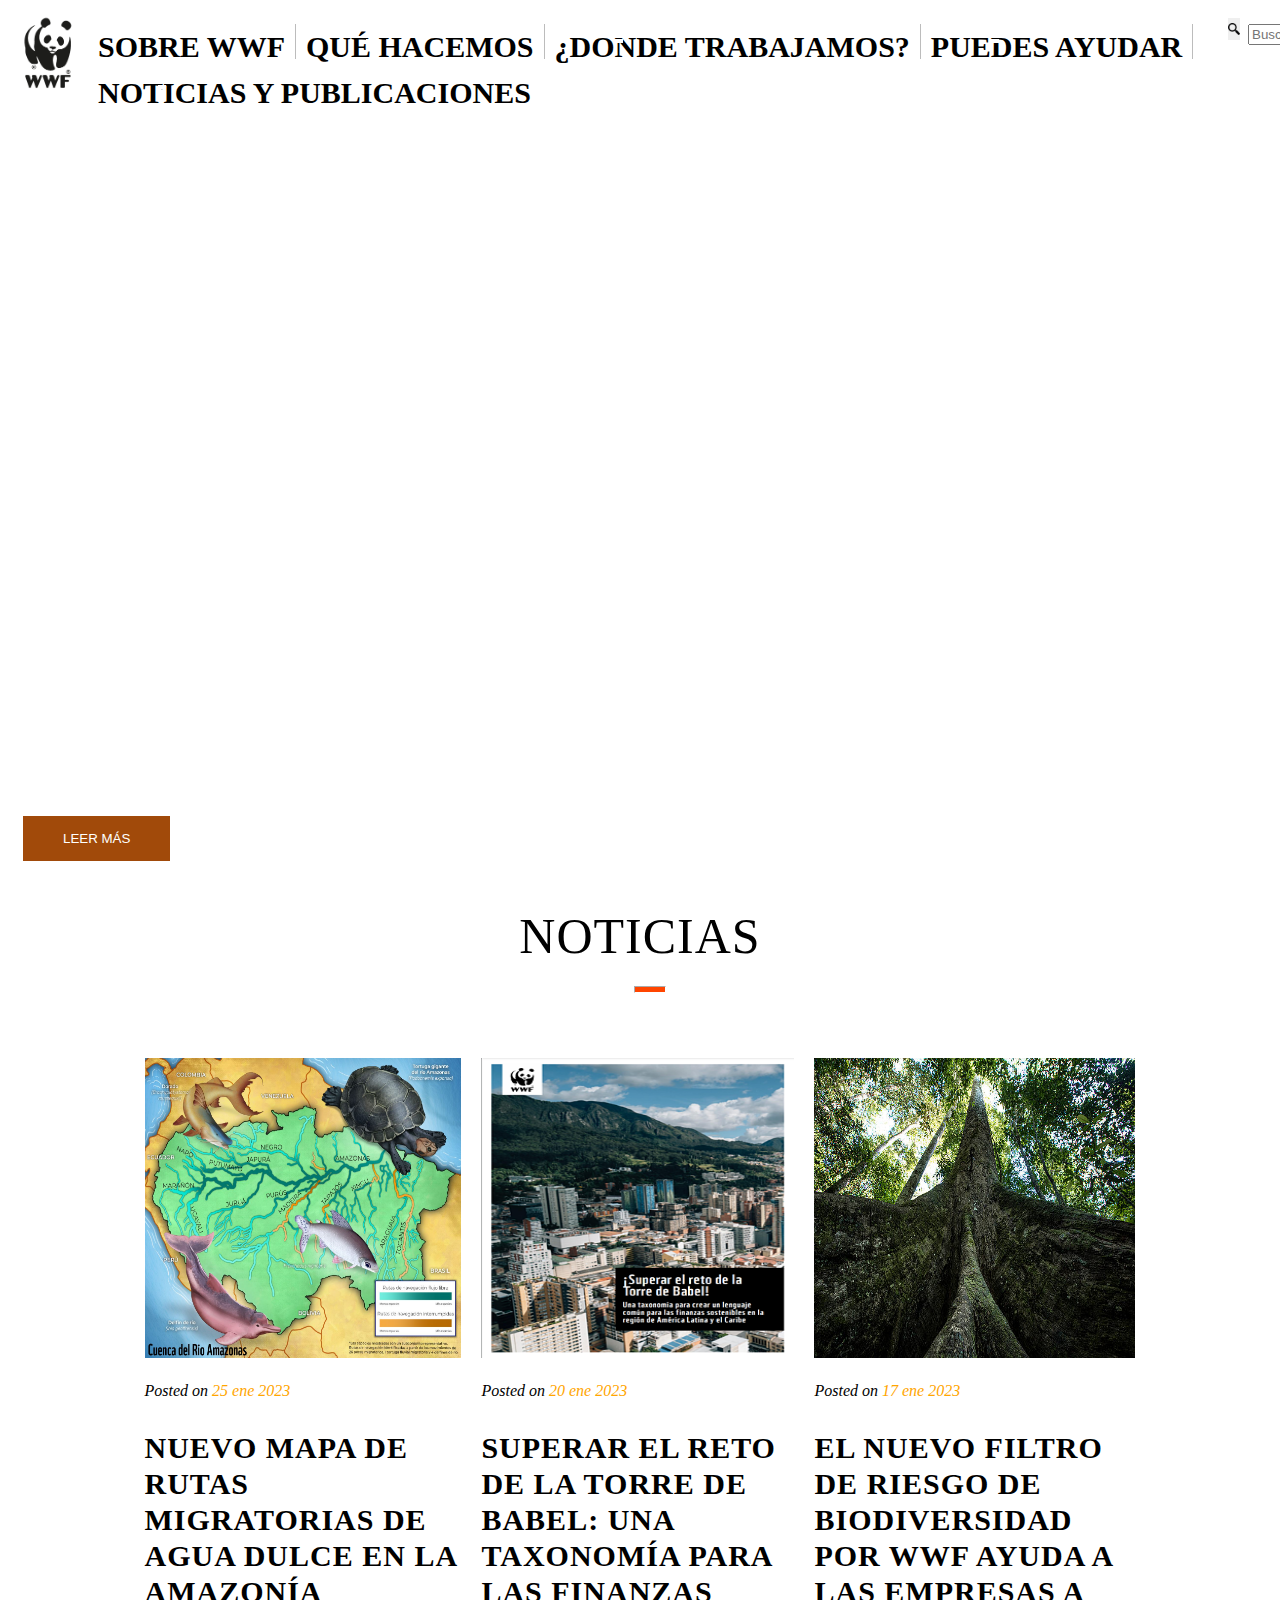
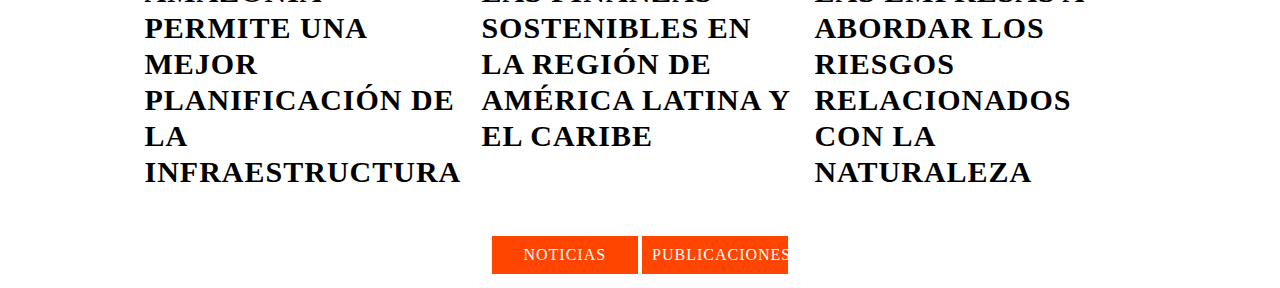
<file: index.html>
<!DOCTYPE html>
<html lang="en">

<head>
    <meta charset="UTF-8">
    <meta http-equiv="X-UA-Compatible" content="IE=edge">
    <meta name="viewport" content="width=device-width, initial-scale=1.0">
    <link rel="stylesheet" href="./css/format.css">
    <meta name="author" content="Andres Catalina, Andres Montes, Sergio Pinilla, Pablo García-Bermejo, Jorge Aguado, Cain Rodriguez, Adrian Zazo, Julio">
    <link href="//db.onlinewebfonts.com/c/596b9b0742c4fb004a2adcaf9861a128?family=WWF" rel="stylesheet"
        type="text/css" />
    <!--ABRIR CON LIVE SERVER PARA PODER VER EL TIPO DE LETRA CORRECTA-->
    <title>WWF</title>
</head>

<body>
    <header>
        <nav>
            <ul class="ul_logo">
                <img src="./img/logo.png" alt="Logo" class="logo_header">
            </ul>
            <div id="menu"> 
                <ul class="menup"> 
                    <li><a href="">SOBRE WWF</a>
                        <ul> 
                            <li><span></span><a href="#opcion1">Que es WWF</a></li>
                            <hr class="h_nav"> 
                            <li><span></span><a href="./forms/formulario1.html">Voluntarios</a></li> 
                            <hr class="h_nav">
                            <li><span></span><a href="./forms/formulario3.html">Colabora</a></li>
                            <hr class="h_nav"> 
                            <li><span></span><a href="#opcion2">Objetivos globales</a></li> 
                            <hr class="h_nav"> 
                            <li><span></span><a href="">Contacto y Oficinas</a></li> 
                        </ul> 
                    </li>
                    <li class="divider"></li> 
                    <li class="dropdown"><a href="">Qué Hacemos</a> 
                        <ul> 
                            <li><span></span><a href="#opcion1">Clima y energia</a></li>
                            <hr class="h_nav"> 
                            <li><span></span><a href="#opcion2">Bosques</a></li> 
                            <hr class="h_nav"> 
                            <li><span></span><a href="#opcion2">Alimentos</a></li> 
                            <hr class="h_nav"> 
                            <li><span></span><a href="#opcion2">Agua dulce</a></li> 
                            <hr class="h_nav"> 
                            <li><span></span><a href="#opcion2">Governanza</a></li> 
                            <hr class="h_nav"> 
                            <li><span></span><a href="#opcion2">Oceanos</a></li>
                            <hr class="h_nav"> 
                            <li><span></span><a href="#opcion2">Vida Silvestre</a></li> 
                            <hr class="h_nav"> 
                            <li><span></span><a href="#opcion2">finanzas</a></li> 
                            <hr class="h_nav"> 
                            <li><span></span><a href="./forms/formulario4.html">Apadrina</a></li>  
                            <hr class="h_nav"> 
                            <li><span></span><a href="#opcion2">Nuevo acuerdo por la naturaleza</a></li> 
                            <hr class="h_nav"> 
                            <li><span></span><a href="./forms/formulario2.html">Denuncia</a></li> 
                        </ul> 
                    </li>
                    <li class="divider"></li>  
                    <li class="dropdown"><a href="">¿Donde Trabajamos?</a>
                        <ul>
                            <hr class="h_nav"> 
                            <li><span></span><a href="#opcion2">WWF en el mundo</a></li> 
                            <hr class="h_nav"> 
                            <li><span></span><a href="#opcion2">Amazonía</a></li> 
                        </ul>
                    </li>
                    <li class="divider"></li>  
                    <li class="dropdown"><a href="">Puedes Ayudar</a>
                        <ul>
                            <hr class="h_nav"> 
                            <li><span></span><a href="/forms/formulario6.html">Hazte socio</a></li>
                            <hr class="h_nav"> 
                            <li><span></span><a href="/forms/formulario7.html">Rescate Animal</a></li>
                            <hr class="h_nav"> 
                        </ul>
                    </li> 
                    <li class="divider"></li>
                    <li class="dropdown"><a href="">Noticias y Publicaciones</a> 
                        <ul> 
                            <li><span></span><a href="/forms/formulario5.html">Suscribete</a></li>
                            <hr class="h_nav"> 
                            <li><span></span><a href="#opcion2">Publicaciones</a></li> 
                            <hr class="h_nav"> 
                            </li> 
                        </ul> 
                    </li>
                </ul>
            </div>
            <ul>
                <div>
                    <form>
                        <input type="text" placeholder="Buscar..." name="search">
                        <button type="submit" class="busqueda"><i class="fa fa-search"></i></button>
                    </form>
                </div>
            </ul>
        </nav>
    </header>
        <div class="myDiv">
            <div class="myDiv2">
                <h1 class="titulo2">WWF CELEBRA ACUERDO MUNDIAL POR LA BIOSIVERSIDAD</h1>
                <button class="boton" type="button" onclick="Próximamente">LEER MÁS</button>
            </div>
        </div>
    <div class="titulo">
        <br>Noticias
        <hr>
    </div>
    <div class="flex1 , div_imagenes">
        <div class="div_img1"> <img src="./img/primeraimagen.jpg" alt="" class="primeraimagen">
            <span class="cursiva , formato_texto">Posted on</span>
            <span class="cursiva , color_naranja , formato_texto">25 ene 2023</span>
            <p class="font30">Nuevo mapa de rutas migratorias de agua dulce en la Amazonía permite una mejor
                planificación de la infraestructura</p>
        </div>
        <div class="div_img2"> <img src="./img/segundaimagen.png" alt="" class="segundaimagen">
            <span class="cursiva , formato_texto">Posted on</span>
            <span class="cursiva , color_naranja , formato_texto">20 ene 2023</span>
            <p class="font30">Superar el reto de la Torre de Babel: una taxonomía para las finanzas sostenibles en
                la
                región de América Latina y el Caribe</p>
        </div>
        <div class="div_img3"> <img src="./img/terceraimagen.jpg" alt="" class="terceraimagen">
            <span class="cursiva , formato_texto">Posted on</span>
            <span class="cursiva , color_naranja , formato_texto">17 ene 2023</span>
            <p class="font30">El nuevo Filtro de Riesgo de Biodiversidad por WWF ayuda a las empresas a abordar los
                riesgos relacionados con la naturaleza</p>
        </div>
    </div>
    <div class="flex_noticiaspublicaciones">
        <p>NOTICIAS</p>
        <p>PUBLICACIONES</p>
    </div>
</body>

</html>
</file>
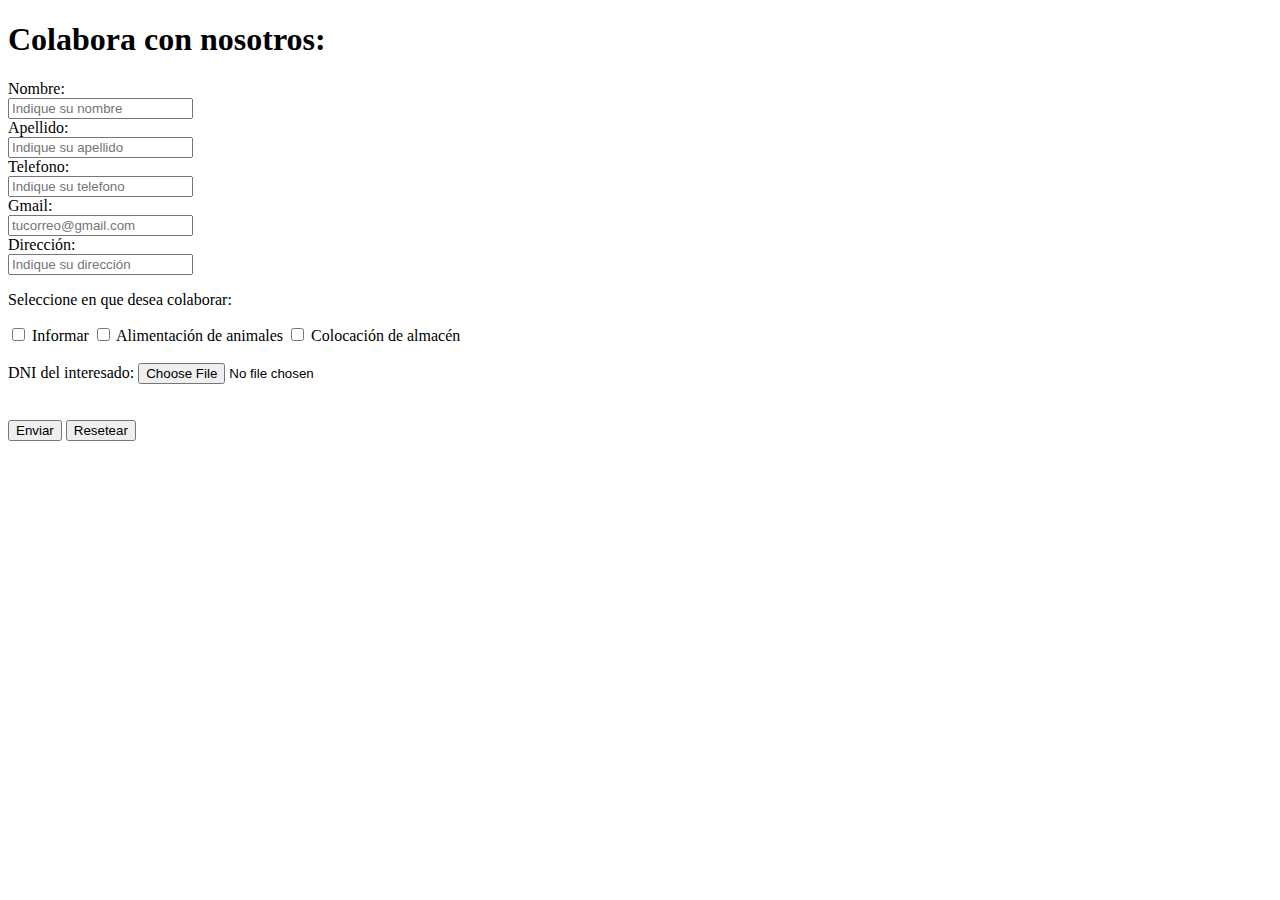
<file: forms/formulario1.html>
<!DOCTYPE html>
<html lang="en">
<head>
    <meta charset="UTF-8">
    <meta http-equiv="X-UA-Compatible" content="IE=edge">
    <meta name="viewport" content="width=device-width, initial-scale=1.0">
    <meta name="author" content="Andres Catalina">
    <title>Colabora con nosotros</title>
</head>
<body>
    <h1>Colabora con nosotros:</h1>
    <form action="../result_form/resultado_colabora.php" method="post">
        <label for="nombre">Nombre:</label><br>
        <input type="text" id="nombre" name="nombre" placeholder="Indique su nombre"><br>
        <label for="apellido">Apellido:</label><br>
        <input type="text" id="apellido" name="apellido" placeholder="Indique su apellido"><br>
        <label for="telefono">Telefono:</label><br>
        <input type="tel" id="telefono" name="telefono" pattern="[0-9]{3}[0-9]{3}[0-9]{3}" placeholder="Indique su telefono"><br>
        <label for="email">Gmail:</label><br>
        <input type="email" id="email" name="email"placeholder="tucorreo@gmail.com"><br>
        <label for="dirección">Dirección:</label><br>
        <input type="text" id="dirección" name="direccion" placeholder="Indique su dirección">
        <p>Seleccione en que desea colaborar:</p>
        <input type="checkbox" id="informar" name="servicio1" value="informar">
        <label>Informar</label>
        <input type="checkbox" id="alimentacion" name="servicio2" value="alimentacion de animales">
        <label>Alimentación de animales</label>
        <input type="checkbox" id="almacen" name="servicio3" value="colocacion de almacen">
        <label>Colocación de almacén</label><br><br>
        <label>DNI del interesado:</label>
        <input type="file" id="imagen" name="imagen"><br>
        <br><br>
        <input type="submit" value="Enviar">
        <input type="reset" value="Resetear">
      </form> 
</body>
</html>
</file>
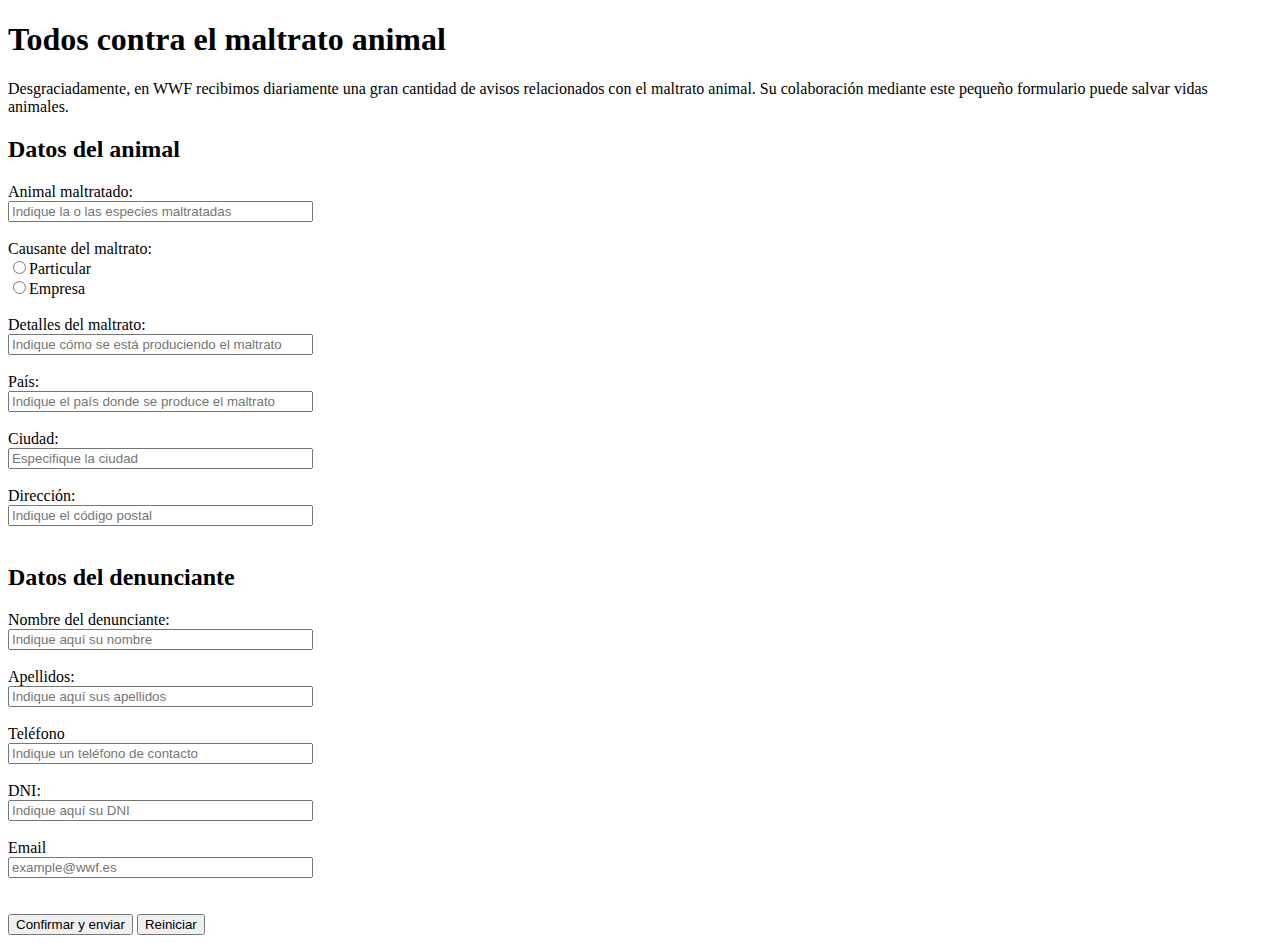
<file: forms/formulario2.html>
<!DOCTYPE html>
<html lang="en">
<head>
    <meta charset="UTF-8">
    <meta http-equiv="X-UA-Compatible" content="IE=edge">
    <meta name="viewport" content="width=device-width, initial-scale=1.0">
    <meta name="author" content="Sergio Pinilla">
    <title>Maltrato animal</title>
    <style>

    </style>
</head>
<body>
    <h1>Todos contra el maltrato animal</h1>
    <p>Desgraciadamente, en WWF recibimos diariamente una gran cantidad de avisos relacionados con el maltrato animal. Su colaboración mediante este pequeño formulario puede salvar vidas animales.</p>
    <form action="../result_form/resultados_denuncias.php" method="post">
        <h2>Datos del animal</h2>
            <label>Animal maltratado:</label><br>
                <input type="text" size="35" id="Animal" name="Animal" placeholder="Indique la o las especies maltratadas"><br><br>
            <label>Causante del maltrato:</label><br>
                <input type="radio" id="Particular" name="elemento1" value="Particular">Particular<br>
                <input type="radio" id="Empresa" name="elemento1" value="Empresa">Empresa<br><br>
            <label>Detalles del maltrato:</label><br>
                <input type="text" size="35" id="Detalles" name="Detalles" placeholder="Indique cómo se está produciendo el maltrato"><br><br>
            <label>País:</label><br>
                <input type="text" size="35" id="Pais" name="Pais" placeholder="Indique el país donde se produce el maltrato"><br><br>
            <label>Ciudad:</label><br>
                <input type="text" size="35" id="Ciudad" name="Ciudad" placeholder="Especifique la ciudad"><br><br>
            <label>Dirección:</label><br>
                <input type="text" maxlength="5" size="35" id="Dirección" name="Dirección" placeholder="Indique el código postal"><br><br>
        <h2>Datos del denunciante</h2>
            <label>Nombre del denunciante:</label><br>
                <input type="text" size="35" maxlength="10" id="Nombre" name="Nombre" placeholder="Indique aquí su nombre"><br><br>
            <label>Apellidos:</label><br>
                <input type="text" size="35" maxlength="10" id="Apellidos" name="Apellidos" placeholder="Indique aquí sus apellidos"><br><br>
            <label>Teléfono</label><br>
                <input type="tel" size="35" maxlength="9" id="Teléfono" name="Teléfono" pattern="[0-9]{3}[0-9]{3}[0-9]{3}" placeholder="Indique un teléfono de contacto"><br><br>
            <label>DNI:</label><br>
                <input type="text" size="35" maxlength="9" id="DNI" name="DNI" pattern="[0-9]{8}[A-Za-z]{1}" placeholder="Indique aquí su DNI"><br><br>
            <label>Email</label><br>
                <input type="email" placeholder="example@wwf.es" size="35" maxlength="30" id="Email" name="Email"><br><br><br>
        <input type="submit" value="Confirmar y enviar">
        <input type="reset" value="Reiniciar">
    </form>
</body>
</html>
</file>
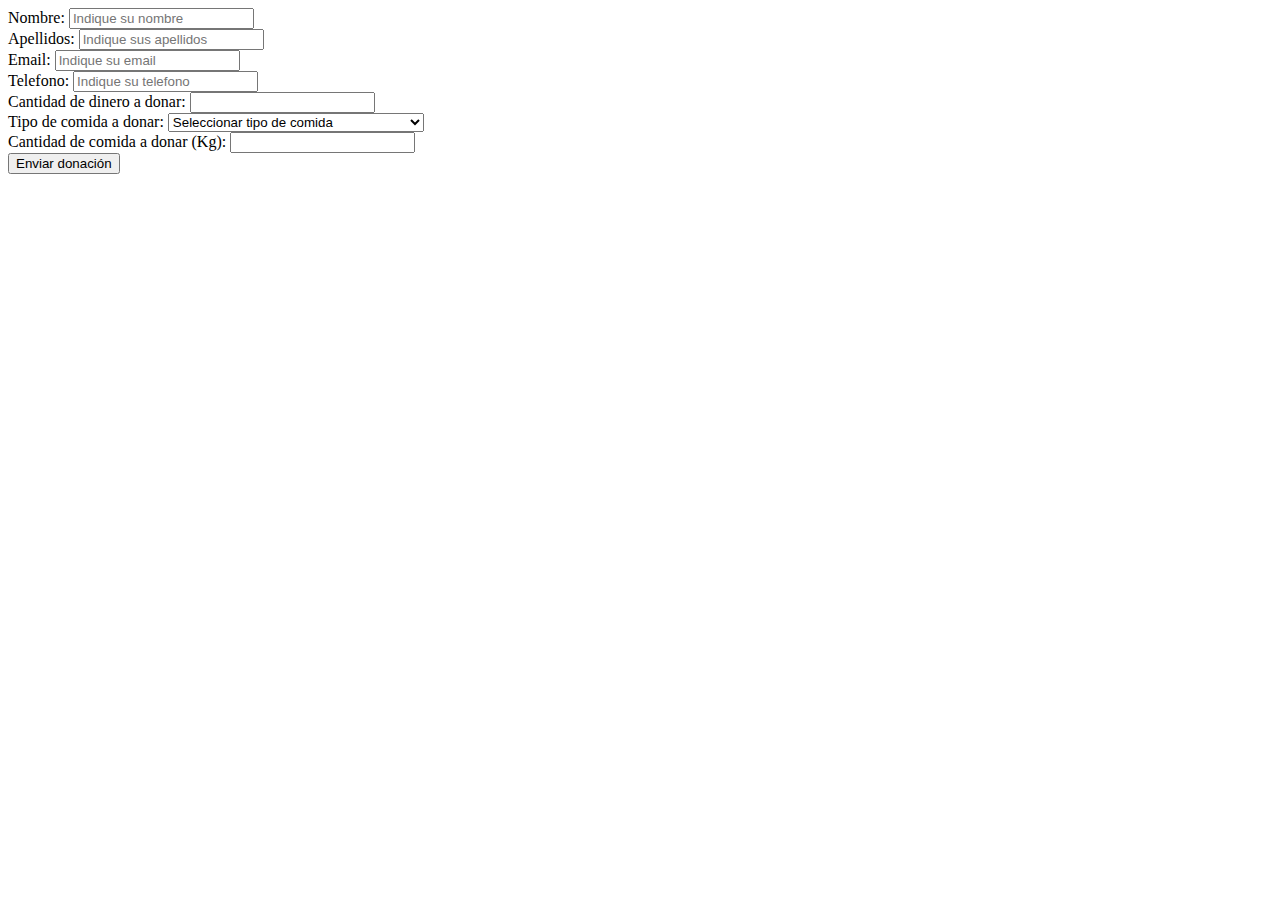
<file: forms/formulario3.html>
<!DOCTYPE html>
<html lang="en">
<head>
    <meta charset="UTF-8">
    <meta http-equiv="X-UA-Compatible" content="IE=edge">
    <meta name="viewport" content="width=device-width, initial-scale=1.0">
    <title>Document</title>
</head>
<body>
    <form action="../result_form/resultadosdonaciones.php" method="post">

        <label for="nombre">Nombre:</label>
        <input type="text" id="nombre" name="nombre" placeholder="Indique su nombre"><br>

        <label for="nombre">Apellidos:</label>
        <input type="text" id="Apellidos" name="apellidos" placeholder="Indique sus apellidos"><br>
      
        <label for="email">Email:</label>
        <input type="text" id="email" name="email" placeholder="Indique su email"><br>
      
        <label for="Telefono">Telefono:</label>
        <input type="text" id="Telefono" name="telefono" placeholder="Indique su telefono"><br>

        <label for="cantidad-dinero">Cantidad de dinero a donar:</label>
        <input type="number" id="cantidad-dinero" name="cantidad-dinero"><br>
      
        <label for="tipo-comida">Tipo de comida a donar:</label>
        <select id="tipo-comida" name="tipo-comida">
        <option value="tipo-de-comida">Seleccionar tipo de comida</option>
          <option value="humeda">Comida húmeda para perros o gatos</option>
          <option value="seca">Comida seca para perros o gatos</option>
          <option value="snacksygolosinas">Snacks y golosinas para perros o gatos</option>
          <option value="exóticos">Alimentos para animales exóticos</option>
        </select><br>
      
        <label for="cantidad-comida">Cantidad de comida a donar (Kg):</label>
        <input type="number" id="cantidad-comida" name="cantidad-comida"><br>
      
        <input type="submit" value="Enviar donación">
      </form>
</body>
</html>
</file>
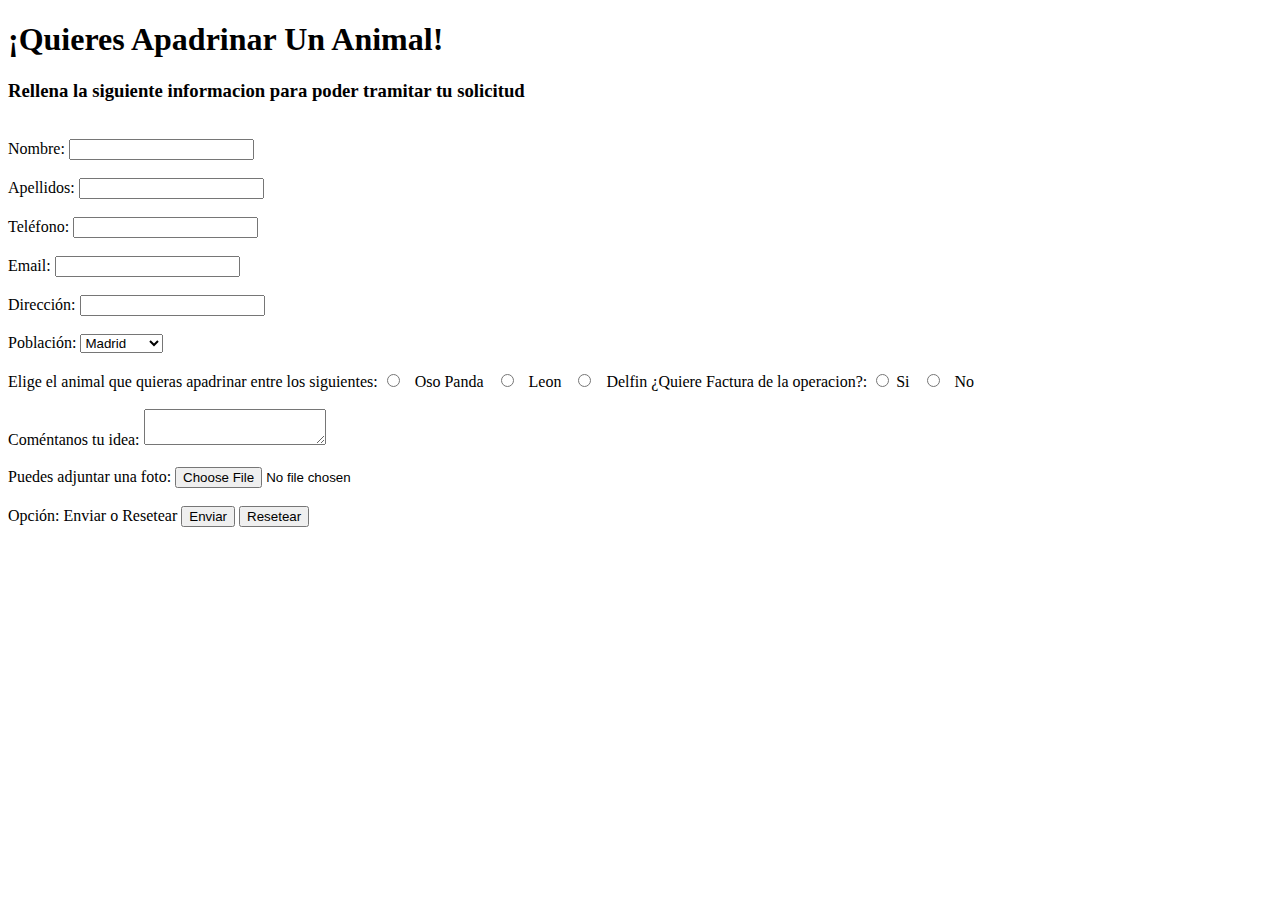
<file: forms/formulario4.html>
<!DOCTYPE html>
<html lang="en">
<head>
    <meta charset="UTF-8">
    <meta http-equiv="X-UA-Compatible" content="IE=edge">
    <meta name="viewport" content="width=device-width, initial-scale=1.0">
    <title>Formulario</title>

</head>
<body>
    
    <h1>¡Quieres Apadrinar Un Animal!</h1>
    <main>
    <form method="get">
        <h3>Rellena la siguiente informacion para poder tramitar tu solicitud</h3>
    <br>
  <label  class="borde" for="fname">Nombre:</label>
  <input  type="text" id="fname" name="fname"><br><br>

  <label class="borde" for="lname">Apellidos:</label>
  <input  type="text" id="lname" name="lname"><br><br>

  <label class="borde" for="lname">Teléfono:</label>
  <input  type="tel" id="lname" name="lname"><br><br>

  <label class="borde" for="lname">Email:</label>
  <input type="email" id="lname" name="lname"><br><br>

  <label class="borde" for="lname">Dirección:</label>
  <input type="text" id="lname" name="lname"><br><br>

  <label class="borde" for="Población">Población:</label>
  <select name="población" id="poblacion">
    <option value="madrid">Madrid</option>
    <option value="Andalucia">Andalucia</option>
    <option value="Barcelona">Barcelona</option>
    <option value="Galicia">Galicia</option>
  </select><br><br>

    <label class="borde" for="lname">Elige el animal que quieras apadrinar entre los siguientes:</label>
    <input type="radio" id="Panda" name="evento" value="Panda">
    <label for="panda">Oso Panda</label>
    <input type="radio" id="Leon" name="evento" value="Leon">
    <label for="Leon">Leon</label>
    <input type="radio" id="Delfin" name="evento" value="Delfin">
    <label for="Delfin">Delfin</label>

    <label class="borde" for="lname">¿Quiere Factura de la operacion?:</label>
    <input type="radio" id="si" name="Entrega" value="si">
    <label for="si">Si</label>
    <input type="radio" id="no, recoger en tienda" name="Entrega" value="no, recoger en tienda">
    <label for="no, recoger en tienda">No</label><br><br>

    <label class="borde" for="myfile">Coméntanos tu idea:</label>
    <textarea name="opinion" rows="2" cols="20" ></textarea><br><br>

    <label class="borde" for="myfile">Puedes adjuntar una foto:</label>
    <input type="file" id="myfile" name="myfile"><br><br>

    <label class="borde" for="lname">Opción: Enviar o Resetear</label>
  <input type="submit" value="Enviar">
  <input type="reset" value="Resetear"><br><br>
  
</form> 
    </main>
</body>
</html>
</file>
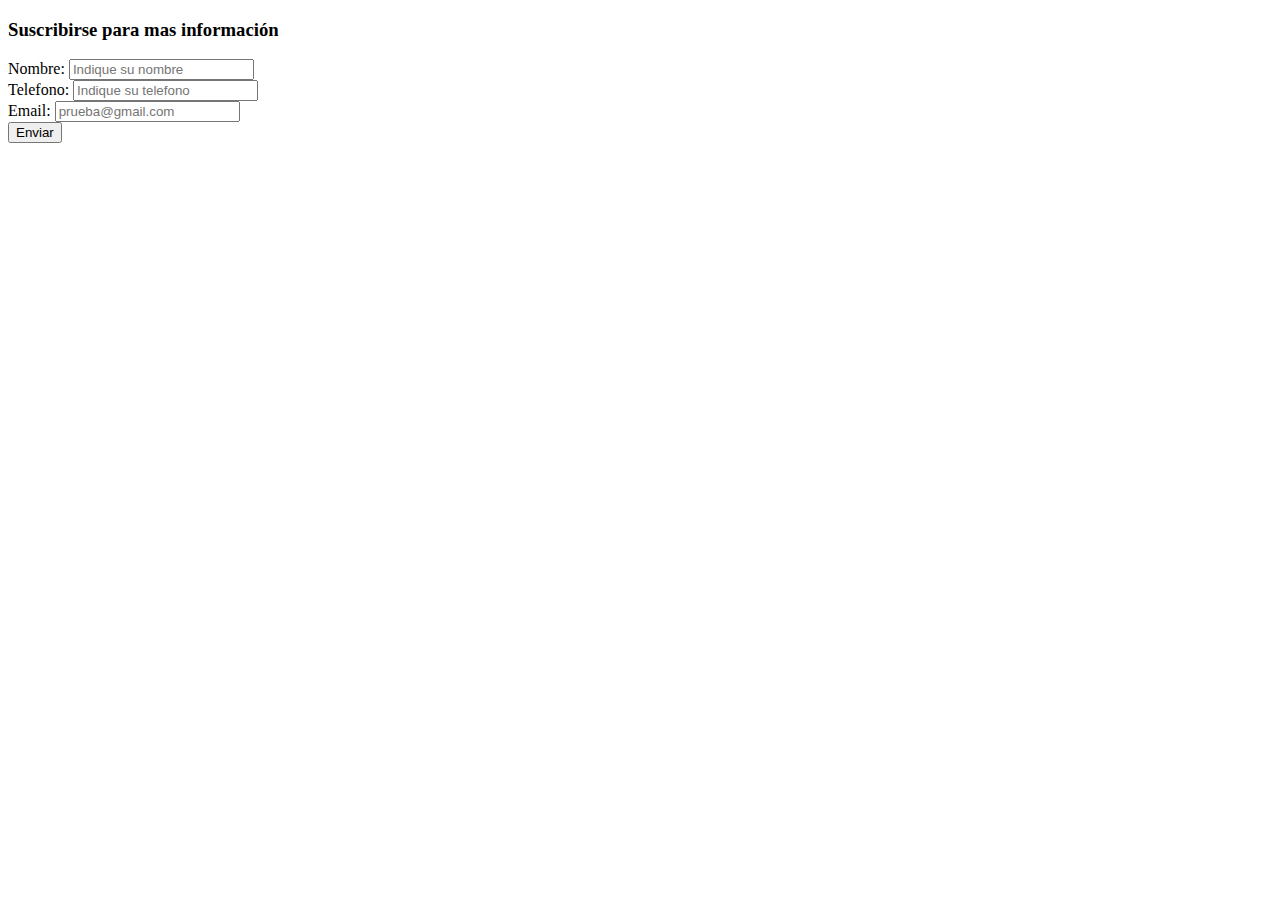
<file: forms/formulario5.html>
<!DOCTYPE html>
<html lang="en">

<head>
    <meta charset="UTF-8">
    <meta http-equiv="X-UA-Compatible" content="IE=edge">
    <meta name="viewport" content="width=device-width, initial-scale=1.0">
    <title>formulario 5</title>
</head>

<body>
    <h3>
        Suscribirse para mas información
    </h3>
    <form action="../result_form/resultadossuscripcion.php" method="post">
        <label for="nombre">Nombre:</label>
        <input type="text" id="nombre" name="nombre" placeholder="Indique su nombre"><br>
        <label for="telefono">Telefono:</label>
        <input type="tel" id="telefono" name="telefono" pattern="[0-9]{3}[0-9]{3}[0-9]{3}"
            placeholder="Indique su telefono"><br>
        <label for="email">Email:</label>
        <input type="email" id="email" name="email" placeholder="prueba@gmail.com"><br>
        <input type="submit" value="Enviar">
    </form>
</body>

</html>
</file>
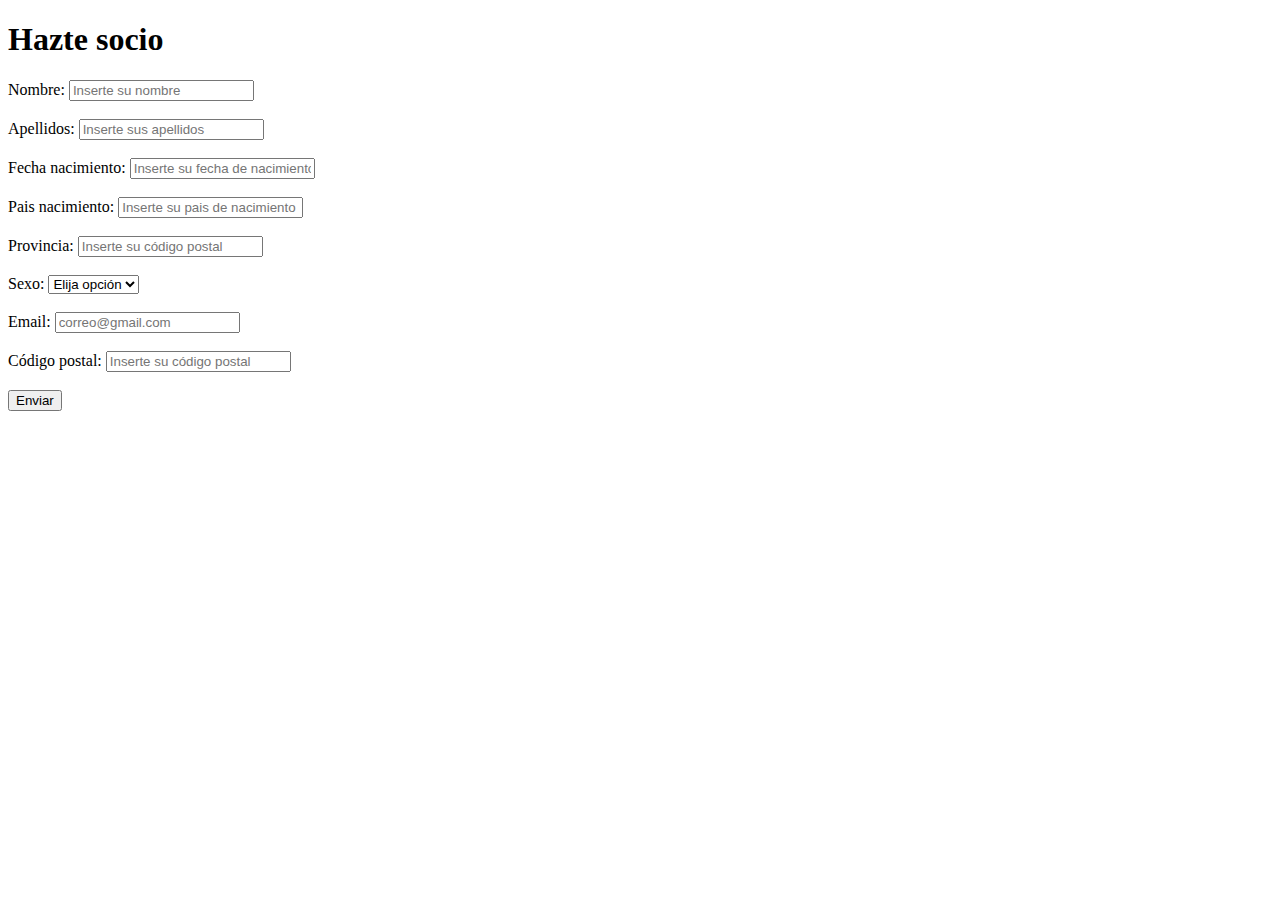
<file: forms/formulario6.html>
<!DOCTYPE html>
<html lang="en">
<head>
    <meta charset="UTF-8">
    <meta http-equiv="X-UA-Compatible" content="IE=edge">
    <meta name="viewport" content="width=device-width, initial-scale=1.0">
    <title>Formulario6</title>
</head>
<body>


    <h1>Hazte socio</h1>

    <form action="resultadp.php" method="post"></form>

    <label for="email">Nombre:</label>
    <input type="nombre" id="nombre" name="Nombre" placeholder="Inserte su nombre"><br><br>

    <label for="email">Apellidos:</label>
    <input type="text" id="apellidos" name="apellidos" placeholder="Inserte sus apellidos"><br><br>

    <label for="email">Fecha nacimiento:</label>
    <input type="text" id="fecha" name="fecha" placeholder="Inserte su fecha de nacimiento"><br><br>

    <label for="email">Pais nacimiento:</label>
    <input type="text" id="pais" name="pais" placeholder="Inserte su pais de nacimiento"><br><br>

    <label for="email">Provincia:</label>
    <input type="text" id="nombre" name="codigo" placeholder="Inserte su código postal"><br><br>


    Sexo: <select class="inptext" id="sexo" name="sexo">

       </p> <option value="">  Elija opción </option>

        <option value="H"> Hombre </option>

        <option value="M"> Mujer </option>

</select><br><br>

    <label for="email">Email:</label>
    <input type="text" id="email" name="email" placeholder="correo@gmail.com"><br><br>

    <label for="email">Código postal:</label>
    <input type="text" id="codigo" name="codigo" placeholder="Inserte su código postal"><br><br>


    <input type="submit" value="Enviar">

    

</form>
</body>
</html>
</file>
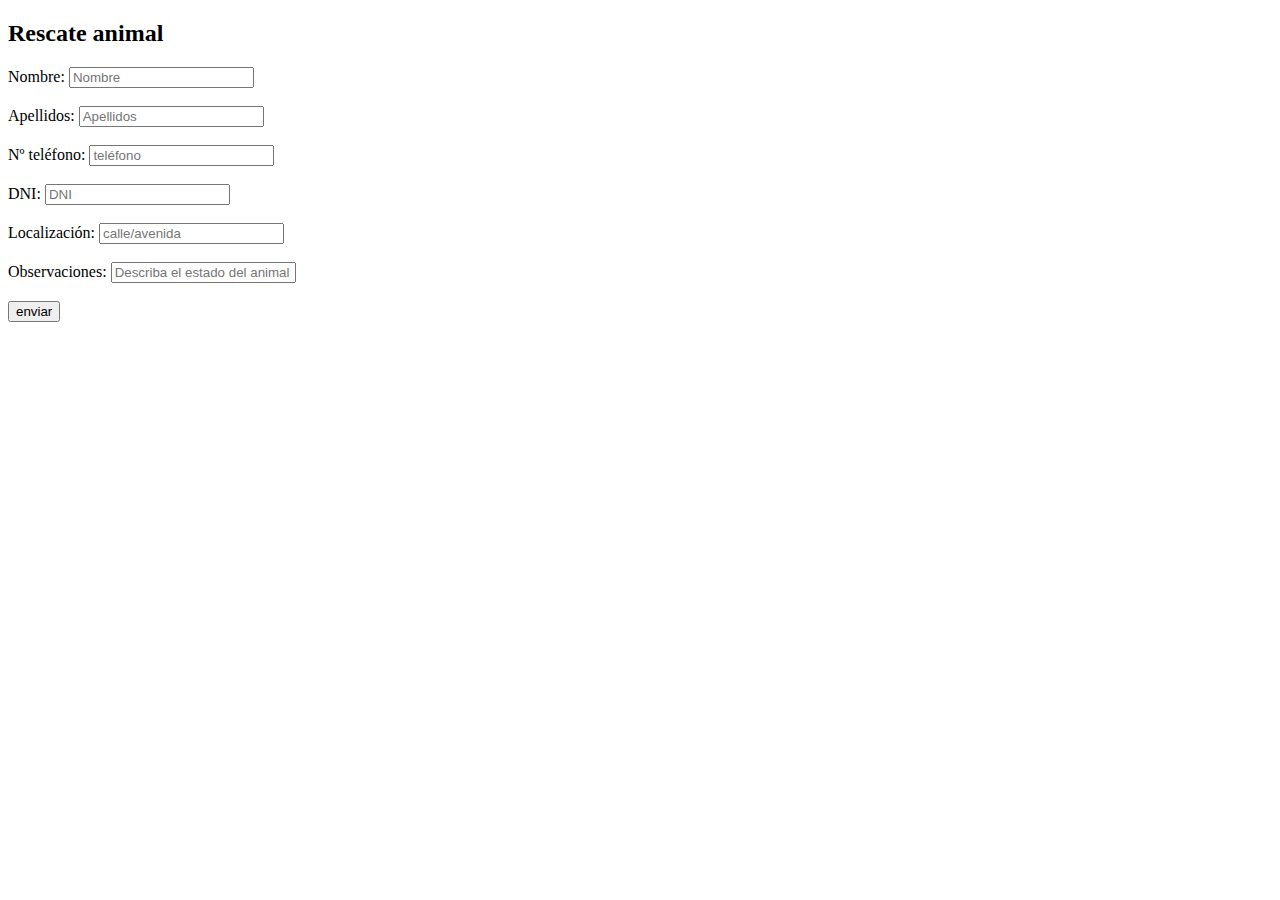
<file: forms/formulario7.html>
<!DOCTYPE html>
<html lang="en">
<head>
    <meta charset="UTF-8">
    <meta http-equiv="X-UA-Compatible" content="IE=edge">
    <meta name="viewport" content="width=device-width, initial-scale=1.0">
    <title>Document</title>
</head>
<body>

<h2>Rescate animal</h2>

<form>
  <label for="nombre">Nombre: </label>
  <input type="text" id="Nombre" name="Nombre" placeholder="Nombre"><br><br>
  <label for="apellidos">Apellidos: </label>
  <input type="text" id="Apellidos" name="Apellidos" placeholder="Apellidos"><br><br>
  <label for="telefono">Nº teléfono: </label>
  <input type="text" id="teléfono" name="teléfono" placeholder="teléfono"><br><br>
  <label for="dni"> DNI: </label>
  <input type="dni" id="DNI" name="DNI" placeholder="DNI"><br><br>
  <label for="local"> Localización: </label>
  <input type="localización" id="locaclización" name="localización" placeholder="calle/avenida"></form><br>
  <label for="Observaciones">Observaciones:</label>
  <input type="obs" id="observaciones" name="observaciones" placeholder="Describa el estado del animal"><br><br>
  
  <input type="submit" value="enviar">


</form>

</body>
</html>
</file>
<file: css/format.css>
nav {
    /*NAV*/
    display: flex;
    flex-wrap: nowrap;
    width: 100%;
}

.ul_logo {
    /*NAV*/
    display: contents;
}
.logo_header {
    /*NAV*/
    width: 5em;

}

/*Principio de mio*/
#menu{
    width: 100%;
    height: 35px;
    background: white;
    float: left;
    position: relative;
    } 
    
    #menu .menup{
        
    width: 70em;
    height: 35px;
    padding: 0px;
    
    }
    
    #menu li{
    float:left;
    position:relative;
    padding: 6px 0;
    margin: 0;
    list-style: none;
    } 
    
    #menu li a{
    color:black;
    font-size:12px;
    padding: 10px 10px;
    /* text-shadow: 0px -1px 0px #000; */
    text-decoration: none;
    text-transform: uppercase;
    font-size: 30px;
    padding: 10px;
    font-weight: bold;
    font-family: wwf;
    } 
    
    /*ocultamos el dropdown*/    
    #menu li > ul{
    display:none;
    position:absolute;
    background: white;
    padding: 0;
    z-index: 2;
    }
    
    #menu li > ul li{
    padding:0;
    margin:1px 0;
    list-style: none;
    } 
    
    #menu li > ul li:first-child, #menu li:hover > ul li:last-child{
    padding:0;
    margin:0 0;
    }
    
    /*le damos el color blanco al enlance del submenu y el background negro */    
    #menu li:hover > a{
    color:black;
    background-color: white;
    width: 120px; 
    } 
    
    #menu li > ul li a{
    width: 150px;
    margin: 0 0 0 5px;
    display:block;
    color: black;
    } 
    
    /* Con esto mantenemos el codigo submenu activo */
    #menu li:hover > ul{
    display:block;
    width: 150px;
    top: 35px;
     }
    
    #menu .divider{
    border-right: 1px solid #BCBCBC;
    height: 23px;
    }
    #menu .dropdown::after{
    content:"";
    position: absolute;
    top: 15px;
    left: 70px;
    width:0px;
    height:0px;
    border-style: solid;
    border-width: 4.3px;
    border-bottom-width:0px;
    border-color: white;
    }
    
    #menu li:hover::after{
    border-color: #fff transparent transparent transparent;
    }
    
    hr{
    margin: 0;
    padding: 0;
    width: 80%;
    position: relative;
    border-color: white;
    left: 10px;
    }
    
    #menu .dropdown span{
    height: 15px;
    width: 3px;
    position: absolute;
    top: 6px;
    left: 5px;
    }
    .h_nav{
        display: none !important;
        background: #424242;
    }







/*Final*/










.busqueda {
    /*NAV*/
    background-image: url(./../img/busqueda-de-lupa.png);
    background-repeat: no-repeat;
    background-position: left;
    background-size: 100%;
    height: 22px;
    border: none;
    position: relative;
    top: -2em;
    left: -1.5em;
    margin: auto;
}

.flex1 {
    /*NOTICIAS*/
    display: flex;
}

.titulo {
    /*NOTICIAS*/
    text-transform: uppercase;
    color: black;
    letter-spacing: 1px;
    font-size: 50px;
    margin-bottom: 55px;
    line-height: 1;
    text-align: center;
    font-family: wwf;
}

hr {
    /*NOTICIAS*/
    display: block;
    width: 30px;
    height: 5px;
    margin: 25px auto;
    background: orangered;
}

.primeraimagen,
.segundaimagen,
.terceraimagen {
    /*NOTICIAS*/
    height: 300px;
    width: 100%;
}

.cursiva {
    /*NOTICIAS*/
    font-style: italic;
}

.color_naranja {
    /*NOTICIAS*/
    color: orange;
}

.formato_texto {
    /*NOTICIAS*/
    display: inline-flex;
    padding-top: 20px;
}

.font30 {
    /*NOTICIAS*/
    text-transform: uppercase;
    font-size: 30px;
    line-height: 1.2;
    font-weight: 700;
    box-sizing: border-box;
    color: black;
    letter-spacing: 1px;
    font-family: wwf;
}

.div_imagenes {
    /*NOTICIAS*/
    width: 80%;
    margin: auto;
}

.div_img1 {
    /*NOTICIAS*/
    padding: 1%;
}

.div_img2 {
    /*NOTICIAS*/
    padding: 1%;
}

.div_img3 {
    /*NOTICIAS*/
    padding: 1%;
}

.flex_noticiaspublicaciones {
    /*NOTICIAS*/
    width: 100%;
    height: 50px;
    display: flex;
    justify-content: center;
    align-items: center;
}

.flex_noticiaspublicaciones>p {
    /*NOTICIAS*/
    background-color: orangered;
    margin: 2px;
    padding: 10px;
    width: 10%;
    color: white;
    text-align: center;
    letter-spacing: 1px;
    font-family: wwf;
}

.myDiv {
    background-image: url(https://wwfint.awsassets.panda.org/img/medium_ww1253752_768857.jpg);
    background-repeat: no-repeat;
    background-size:cover; 
    width: 100%;
    height: 200%;
    margin: auto;
    margin-top: -12em;
}

.myDiv2 {
    margin-top: 180px;
    margin-left: 15px;
    width: 500px;
}

.boton {
    color: white;
    background-color: #a14a0a;
    padding-top: 15px;
    padding-bottom: 15px;
    padding-left: 40px;
    padding-right: 40px;
    border: none;
}

.titulo2 {
    color: white;
    font-family: wwf;
    margin-top: 2%;
    font-size: 6em;
}
</file>
